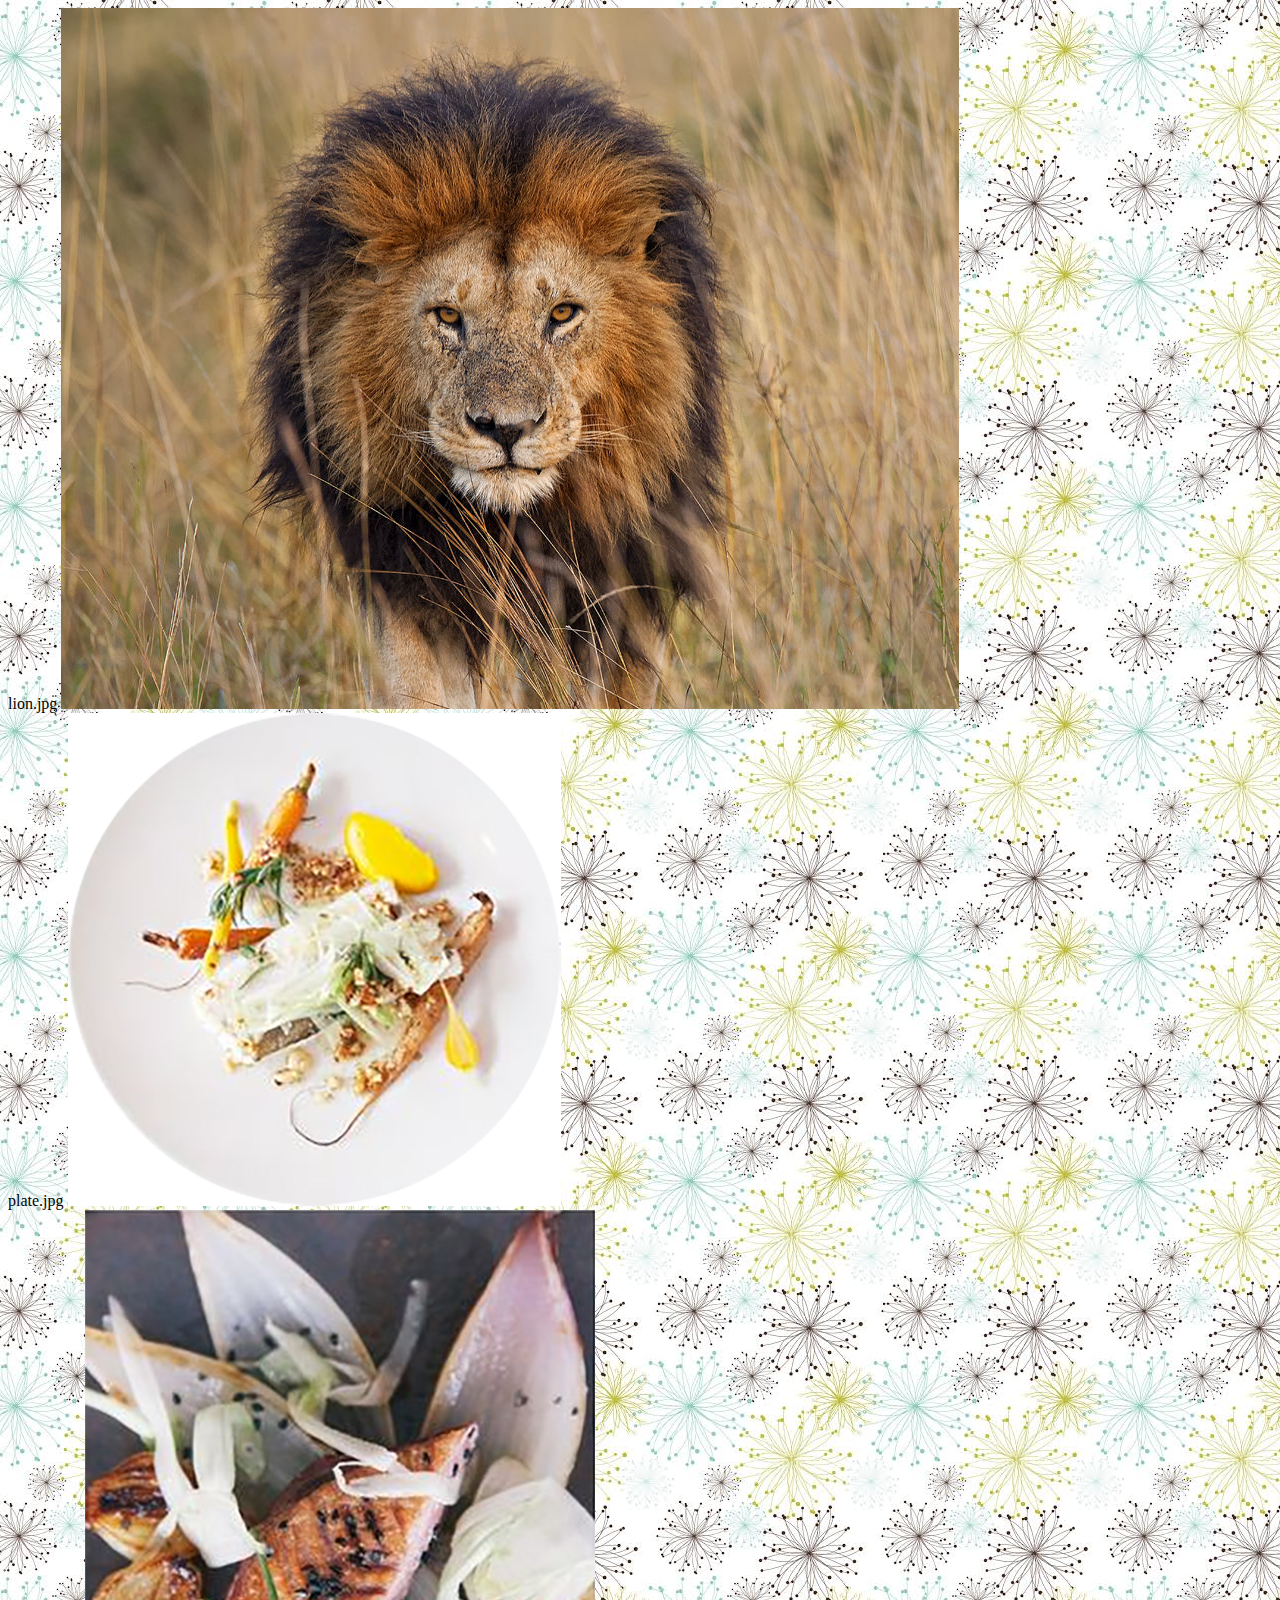
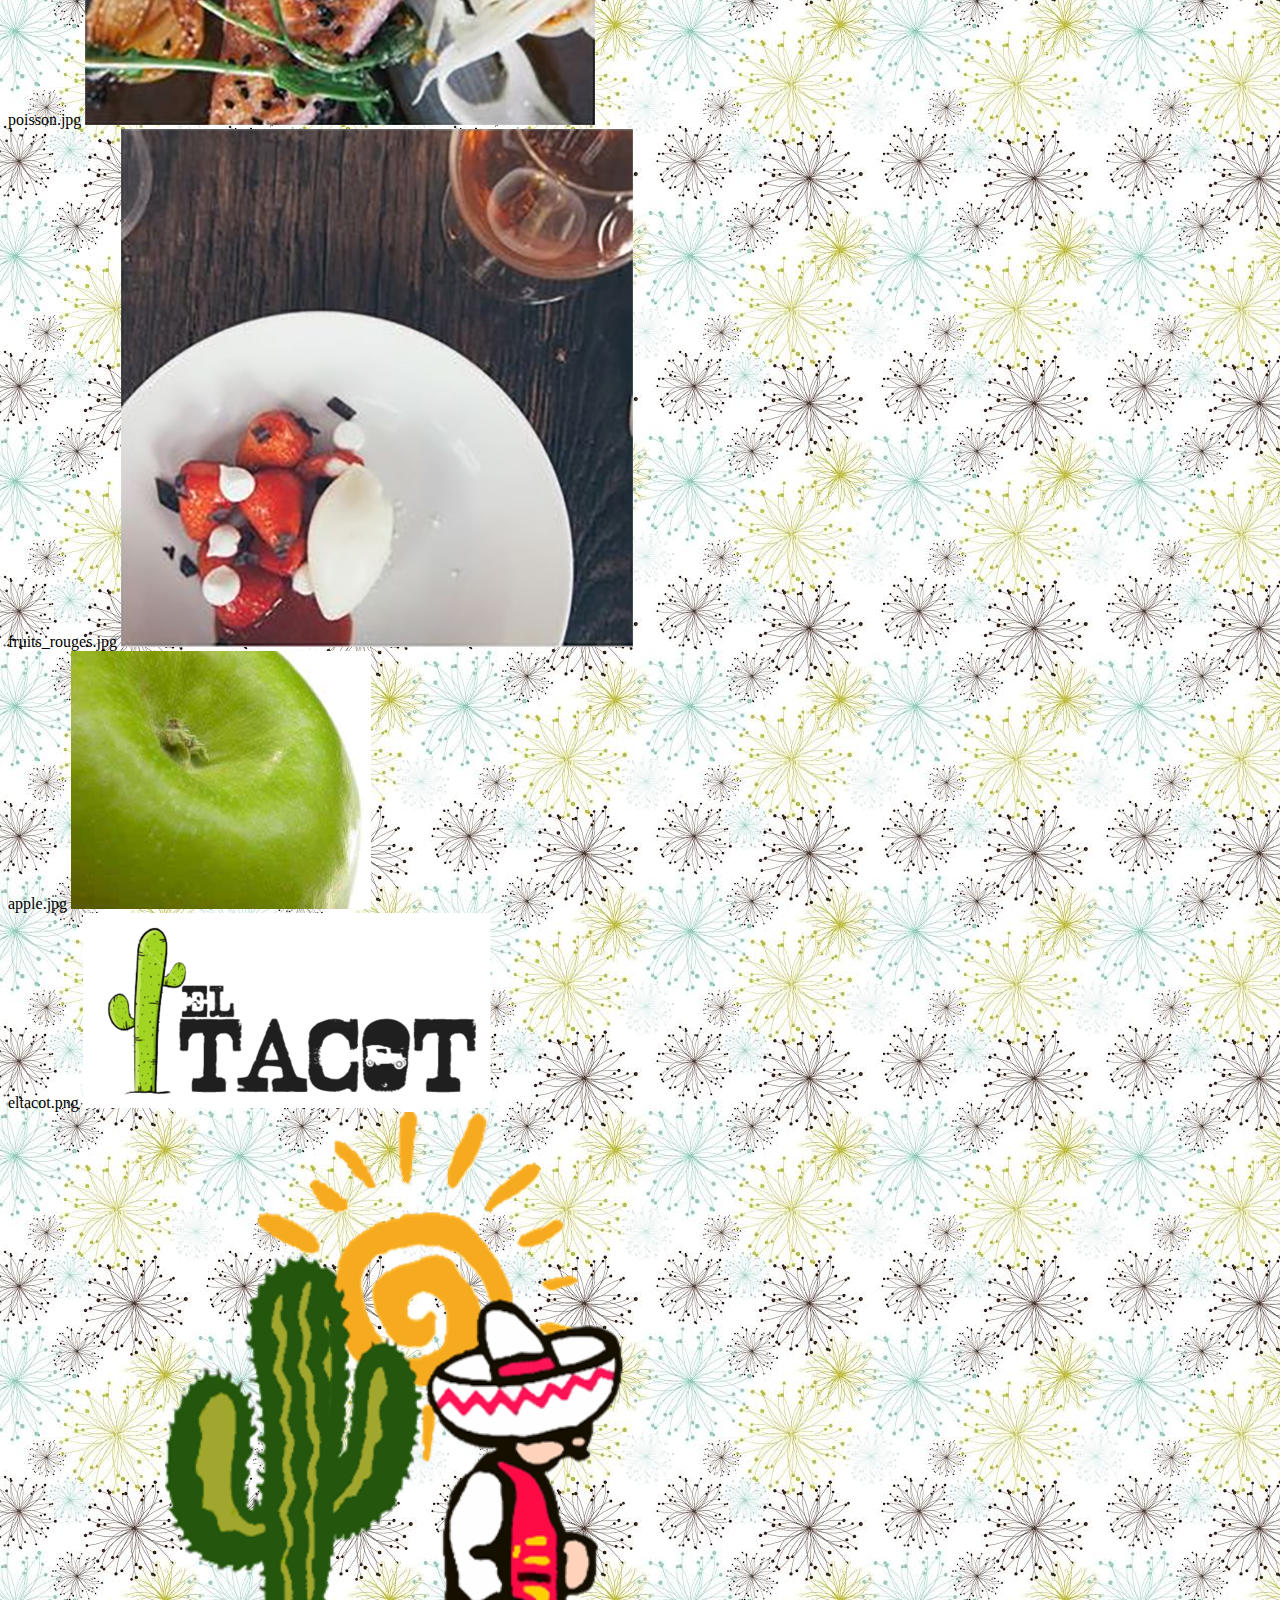
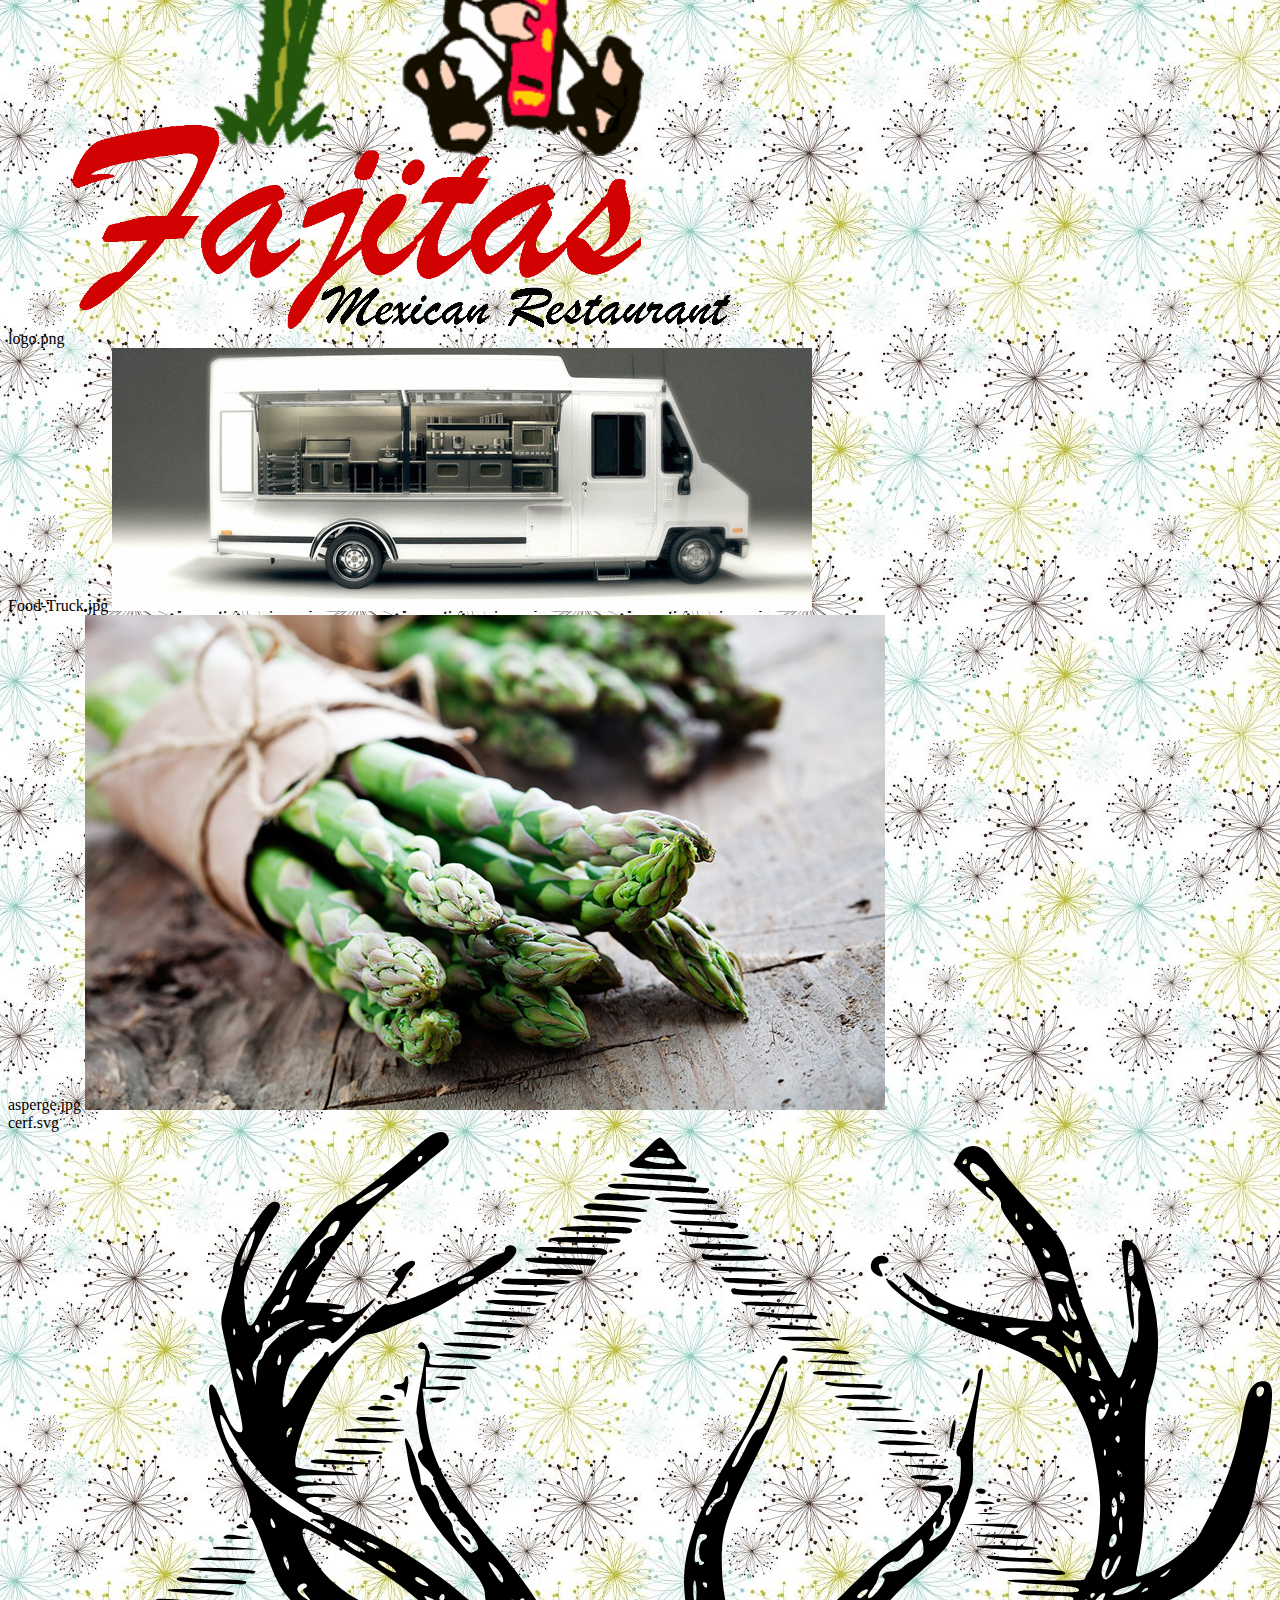
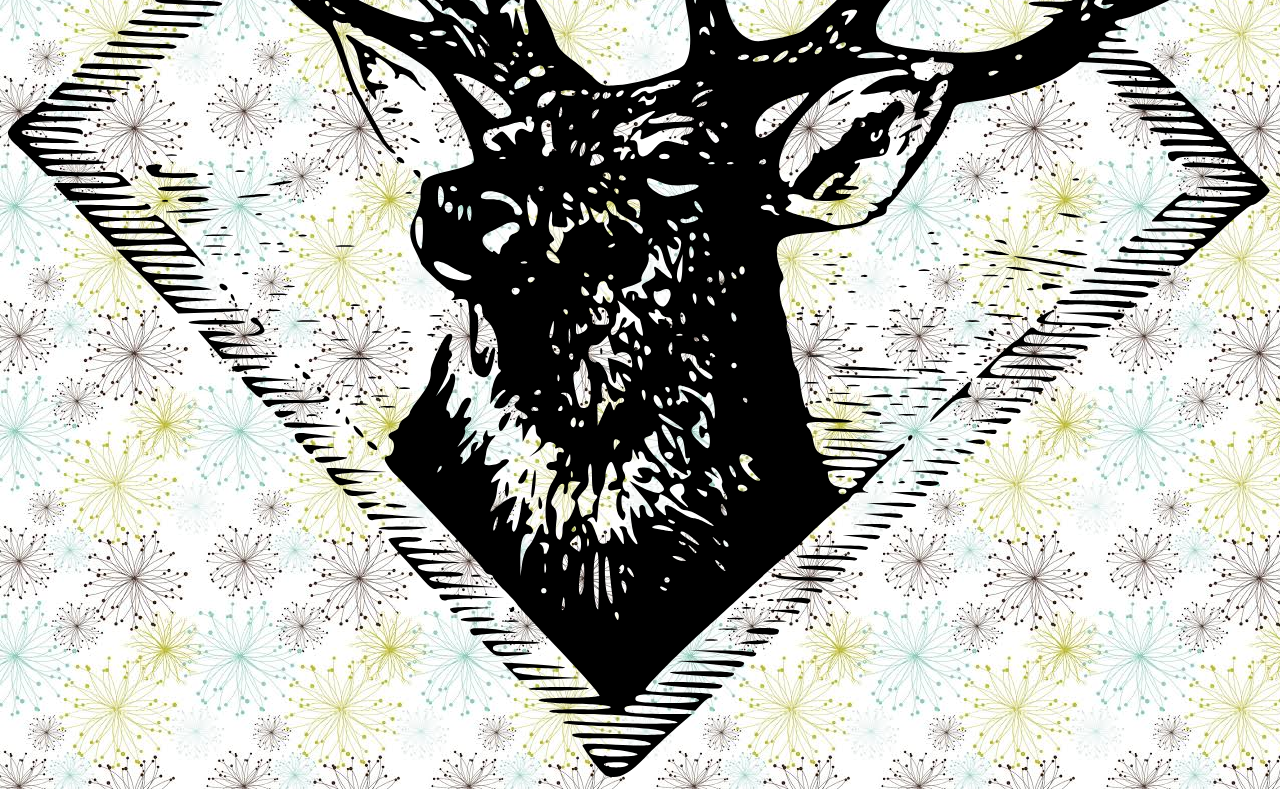
<file: site/index.html>
<!DOCTYPE html>
<html lang="en">
<head>
    <meta charset="utf-8" />
    <meta http-equiv="X-UA-Compatible" content="IE=edge">
    <title>Kevin</title>
    <meta name="viewport" content="width=device-width, initial-scale=1">
    <link rel="stylesheet" href="css/style.css">
</head>
<body>
        <li>lion.jpg
                <img src="img/lion.jpg" alt="lion"></li>
                <li>plate.jpg
                <img src="img/plate.jpg" alt="plate"></li>
                <li>poisson.jpg
                <img src="img/poisson.jpg" alt="poisson"></li>
                <li>fruits_rouges.jpg
                <img src="img/fruits_rouges.jpg" alt="fruits rouges"></li>
                <li>apple.jpg
                <img src="img/apple.jpg" alt="apple"></li>
                <li>eltacot.png
                <img src="img/eltacot.png" alt="eltacot"></li>
                <li>logo.png
                <img src="img/logo.png" alt="logo"></li>
                <li>Food-Truck.jpg
                <img src="img/Food-Truck.jpg" alt="Food-Truck"></li>
                <li>asperge.jpg
                <img src="img/asperge.jpg" alt="asperge"></li>
                <li>cerf.svg
                <img src="img/cerf.svg" alt="cerf"></li>
    <!-- <img src="img/logo.png" alt="Katana"> -->
    <!-- chemin relatif -->
    <!-- <img src="C:/xampp/htdocs/chemin/img/logo.png" alt="Katana"> -->
    <!-- chemin absolu -->
</body>
</html>
</file>
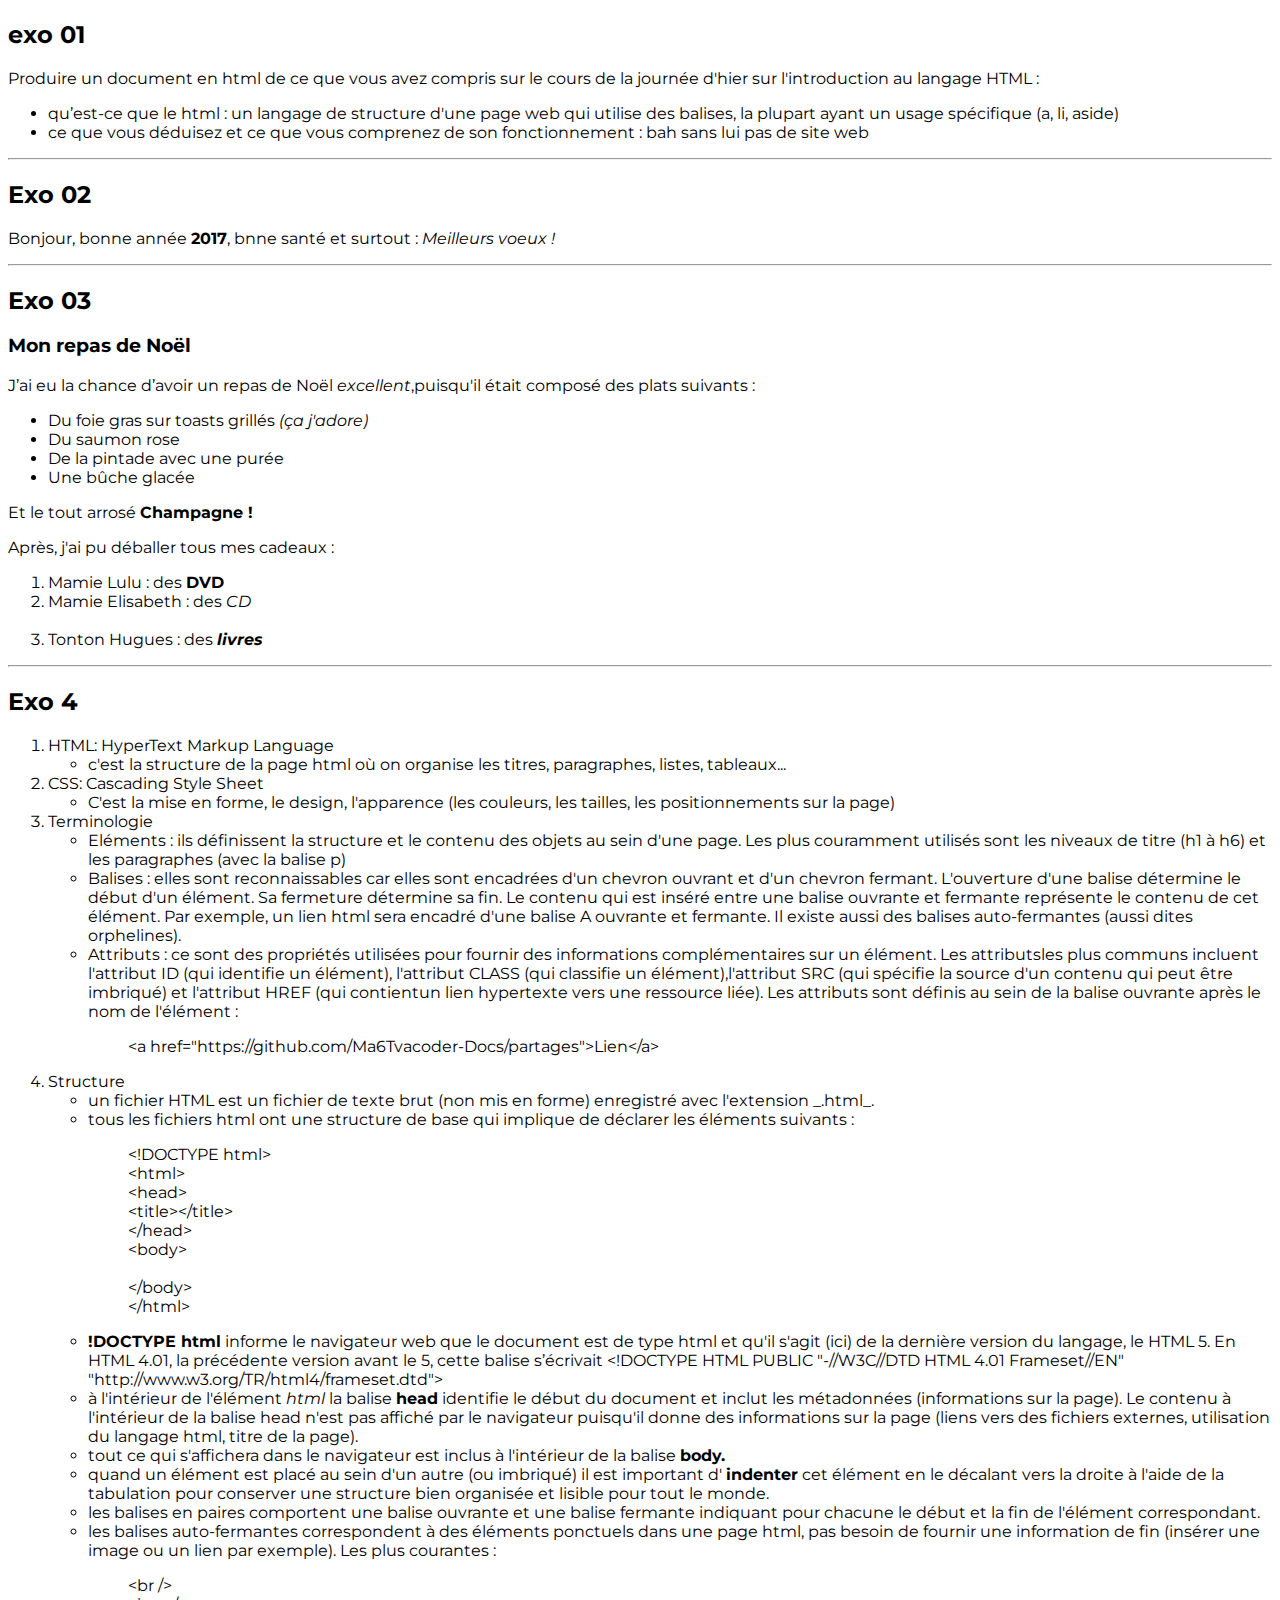
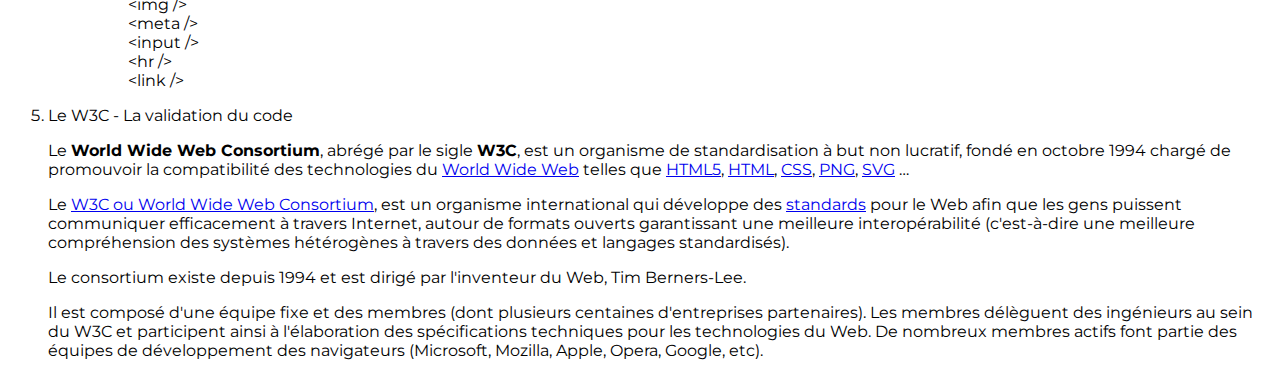
<file: Cours/25JUIN HTML CSS/exos/index.html>
<!DOCTYPE html>
<html lang="en">
<head>
    <meta charset="UTF-8">
    <meta name="viewport" content="width=device-width, initial-scale=1.0">
    <meta http-equiv="X-UA-Compatible" content="ie=edge">
    <title>WorkShop - 1ères Balises HTML</title>
    <link href="https://fonts.googleapis.com/css?family=Montserrat" rel="stylesheet">
    <link rel="stylesheet" href="css/style.css">
</head>
<body>

    <h2>exo 01</h2>
    <p>Produire un document en html de ce que vous avez compris sur le cours de la journée d'hier sur l'introduction au langage
    HTML :</p>
    <ul>
        <li>
            qu’est-ce que le html : un langage de structure d'une page web qui utilise des balises, la plupart ayant un usage spécifique (a, li, aside)
        </li>
        <li>ce que vous déduisez et ce que vous comprenez de son fonctionnement : bah sans lui pas de site web </li>
    </ul>
    <hr>

    <h2>Exo 02</h2>
    <p>Bonjour, bonne année
        <strong>2017</strong>, bnne santé et surtout : <em>Meilleurs voeux !</em>
    </p>
    <hr>

    <h2>Exo 03</h2>
    <h3>Mon repas de Noël</h3>
    <p>J’ai eu la chance d’avoir un repas de Noël
    <em>excellent</em>,puisqu'il était composé des plats suivants : </p>

    <ul>
        <li>Du foie gras sur toasts grillés
            <em>(ça j'adore)</em>
        </li>
        <li>Du saumon rose</li>
        <li>De la pintade avec une purée</li>
        <li>Une bûche glacée</li>
    </ul>
    <p>Et le tout arrosé <strong>Champagne !</strong></p>
    <p>Après, j'ai pu déballer tous mes cadeaux : </p>
        <ol>
            <li>Mamie Lulu : des <strong>DVD</strong></li>
            <li>Mamie Elisabeth : des <em>CD</em></li>
            <br>
            <li>Tonton Hugues : des
                <strong>
                    <em>livres</em>
                </strong>
            </li>
        </ol>
        <hr>
        <h2>Exo 4</h2>
<ol>
    <li>HTML: HyperText Markup Language</li>
    <ul>
        <li>c'est la structure de la page html où on organise les titres, paragraphes, listes, tableaux...</li>
    </ul>
    <li>CSS: Cascading Style Sheet</li>
    <ul>
        <li>C'est la mise en forme, le design, l'apparence (les couleurs, les tailles, les positionnements sur la page)</li>
    </ul>
    <li>Terminologie</li>
    <ul>
        <li>Eléments : ils définissent la structure et le contenu des objets au sein d'une page. Les plus couramment utilisés sont les niveaux de titre (h1 à h6) et les paragraphes (avec la balise p)</li>

        <li>Balises : elles sont reconnaissables car elles sont encadrées d'un chevron ouvrant et d'un chevron fermant. L'ouverture d'une balise détermine le début d'un élément. Sa fermeture détermine sa fin. Le contenu qui est inséré entre une balise ouvrante et fermante représente le contenu de cet élément. Par exemple, un lien html sera encadré d'une balise A ouvrante et fermante. Il existe aussi des balises auto-fermantes (aussi dites orphelines).</li>

        <li>Attributs : ce sont des propriétés utilisées pour fournir des informations complémentaires sur un élément. Les attributsles plus communs incluent l'attribut ID (qui identifie un élément), l'attribut CLASS (qui classifie un élément),l'attribut SRC (qui spécifie la source d'un contenu qui peut être imbriqué) et l'attribut HREF (qui contientun lien hypertexte vers une ressource liée). Les attributs sont définis au sein de la balise ouvrante après le nom de l'élément :</li>

            <blockquote>
                &lt;a href="https://github.com/Ma6Tvacoder-Docs/partages">Lien&lt;/a>
            </blockquote>
    </ul>
    
    <li>Structure</li>
    <ul>
        <li>un fichier HTML est un fichier de texte brut (non mis en forme) enregistré avec l'extension _.html_.</li>
        <li>tous les fichiers html ont une structure de base qui implique de déclarer les éléments suivants :</li>
        <blockquote>&lt;!DOCTYPE html>
            <br /> &lt;html>
            <br /> &lt;head>
            <br /> &lt;title>&lt;/title>
            <br /> &lt;/head>
            <br /> &lt;body>

            <br />
            <br /> &lt;/body>
            <br /> &lt;/html></blockquote>
        <li>
            <strong>!DOCTYPE html</strong> informe le navigateur web que le document est de type html et qu'il s'agit (ici) de la dernière
            version du langage, le HTML 5. En HTML 4.01, la précédente version avant le 5, cette balise s’écrivait &lt;!DOCTYPE
            HTML PUBLIC "-//W3C//DTD HTML 4.01 Frameset//EN" "http://www.w3.org/TR/html4/frameset.dtd"></li>
        <li>à l'intérieur de l'élément
            <em>html</em> la balise
            <strong>head</strong> identifie le début du document et inclut les métadonnées (informations sur la page). Le contenu à l'intérieur
            de la balise head n'est pas affiché par le navigateur puisqu'il donne des informations sur la page (liens vers des
            fichiers externes, utilisation du langage html, titre de la page).</li>
        <li>tout ce qui s'affichera dans le navigateur est inclus à l'intérieur de la balise
            <strong>body.</strong>
        </li>
        <li>quand un élément est placé au sein d'un autre (ou imbriqué) il est important d'
            <strong>indenter</strong> cet élément en le décalant vers la droite à l'aide de la tabulation pour conserver une structure
            bien organisée et lisible pour tout le monde.</li>
        <li>les balises en paires comportent une balise ouvrante et une balise fermante indiquant pour chacune le début et la fin
            de l'élément correspondant.</li>
        <li>les balises auto-fermantes correspondent à des éléments ponctuels dans une page html, pas besoin de fournir une information
            de fin (insérer une image ou un lien par exemple). Les plus courantes :</li>
        <blockquote>&lt;br />
            <br> &lt;img />
            <br> &lt;meta />
            <br> &lt;input />
            <br> &lt;hr />
            <br> &lt;link />
        </blockquote>
    </ul>
    <li>Le W3C - La validation du code</li>
    <p>Le
        <strong>World Wide Web Consortium</strong>, abrégé par le sigle
        <strong> W3C</strong>, est un organisme de standardisation à but non lucratif, fondé en octobre 1994 chargé de promouvoir la compatibilité
        des technologies du
        <a href="https://fr.wikipedia.org/wiki/World_Wide_Web">World Wide Web</a> telles que
        <a href="https://fr.wikipedia.org/wiki/HTML5"> HTML5</a>,
        <a href="https://fr.wikipedia.org/wiki/Hypertext_Markup_Language"> HTML</a>,
        <a href="https://fr.wikipedia.org/wiki/Feuilles_de_style_en_cascade"> CSS</a>,
        <a href="https://fr.wikipedia.org/wiki/Portable_Network_Graphics"> PNG</a>,
        <a href="https://fr.wikipedia.org/wiki/Scalable_Vector_Graphics"> SVG</a> …
    </p>
    <p>Le
        <a href="http://www.w3.org"> W3C ou World Wide Web Consortium</a>, est un organisme international qui développe des
        <a href="http://www.w3.org/standards/"> standards</a> pour le Web afin que les gens puissent communiquer efficacement à travers Internet, autour de formats ouverts
        garantissant une meilleure interopérabilité (c'est-à-dire une meilleure compréhension des systèmes hétérogènes à travers
        des données et langages standardisés).
    </p>
    <p>
        Le consortium existe depuis 1994 et est dirigé par l'inventeur du Web, Tim Berners-Lee.
    </p>
    <p>
        Il est composé d'une équipe fixe et des membres (dont plusieurs centaines d'entreprises partenaires). Les membres délèguent
        des ingénieurs au sein du W3C et participent ainsi à l'élaboration des spécifications techniques pour les technologies
        du Web. De nombreux membres actifs font partie des équipes de développement des navigateurs (Microsoft, Mozilla, Apple,
        Opera, Google, etc).
    </p>
    </ol>








</body>
</html>
</file>
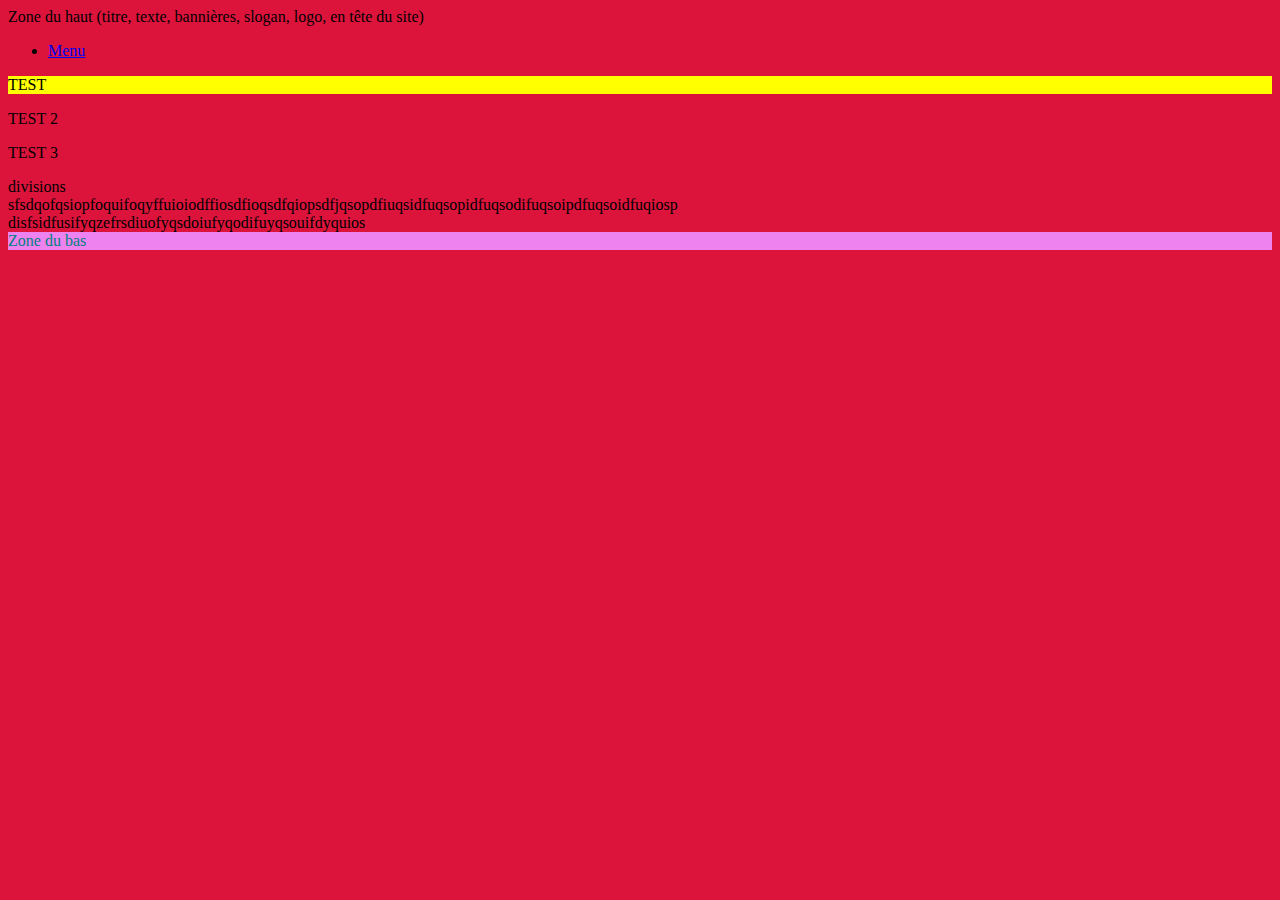
<file: HTML_CSS/02_balises.html>
<!DOCTYPE html>
<html>
<head>
    <meta charset="utf-8" />
    <meta http-equiv="X-UA-Compatible" content="IE=edge">
    <title>Page Title</title>
    <meta name="viewport" content="width=device-width, initial-scale=1">
    <meta name="keywords" content="mot1 mot2">
    <link rel="stylesheet" href="02_balises.css"> 
</head>
<body>
    <header>Zone du haut (titre, texte, bannières, slogan, logo, en tête du site)</header>

    <nav>
        <ul>
            <li><a href="#Menu">Menu</a></li>
        </ul>
    </nav>
    <section>
        <p class="jaune">TEST </p>
        <p> TEST 2</p>
        <p> TEST 3</p>

        <div>divisions</div>

        <article>sfsdqofqsiopfoquifoqyffuioiodffiosdfioqsdfqiopsdfjqsopdfiuqsidfuqsopidfuqsodifuqsoipdfuqsoidfuqiosp</article>
        <article>disfsidfusifyqzefrsdiuofyqsdoiufyqodifuyqsouifdyquios</article>
        <footer id="unique">Zone du bas</footer>        
    </section>
</body>
</html>
</file>
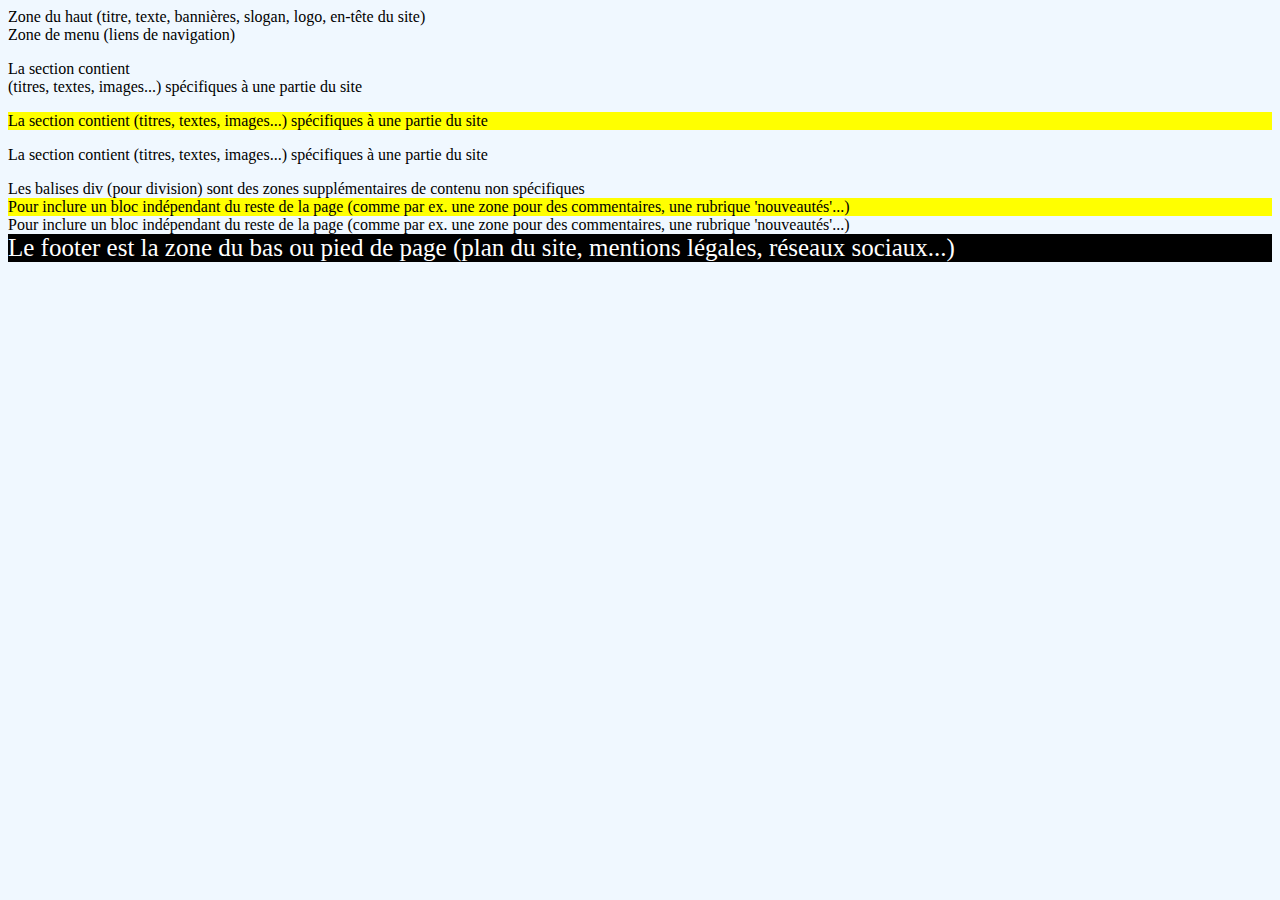
<file: Cours/25JUIN HTML CSS/02_balises.html>
<!DOCTYPE html>
<html lang="fr">
<head>
    <meta charset="UTF-8">
    <meta name="viewport" content="width=device-width, initial-scale=1.0">
    <meta http-equiv="X-UA-Compatible" content="ie=edge">
    <!-- keywords => mots clés du site servant au référencement sur internet -->
    <meta name="keywords" content="mot1 mot2">
    <title>Document</title>
    <link rel="stylesheet" href="css/02_balises.css">
</head>
<body>
    <header>Zone du haut (titre, texte, bannières, slogan, logo, en-tête du site)</header>

    <nav>Zone de menu (liens de navigation)</nav>

    <section>
        <p>La section contient <br>(titres, textes, images...) spécifiques à une partie du site</p>
        <p class="jaune">La section contient (titres, textes, images...) spécifiques à une partie du site</p>
        <p>La section contient (titres, textes, images...) spécifiques à une partie du site</p>

        <div id="coucou">Les balises div (pour division) sont des zones supplémentaires de contenu non spécifiques</div>

        <article class="jaune">Pour inclure un bloc indépendant du reste de la page (comme par ex. une zone pour des commentaires, une rubrique 'nouveautés'...)</article>
        <article>Pour inclure un bloc indépendant du reste de la page (comme par ex. une zone pour des commentaires, une rubrique 'nouveautés'...)</article>
    </section>

    <footer id="unique">Le footer est la zone du bas ou pied de page (plan du site, mentions légales, réseaux sociaux...)</footer>
</body>
</html>
</file>
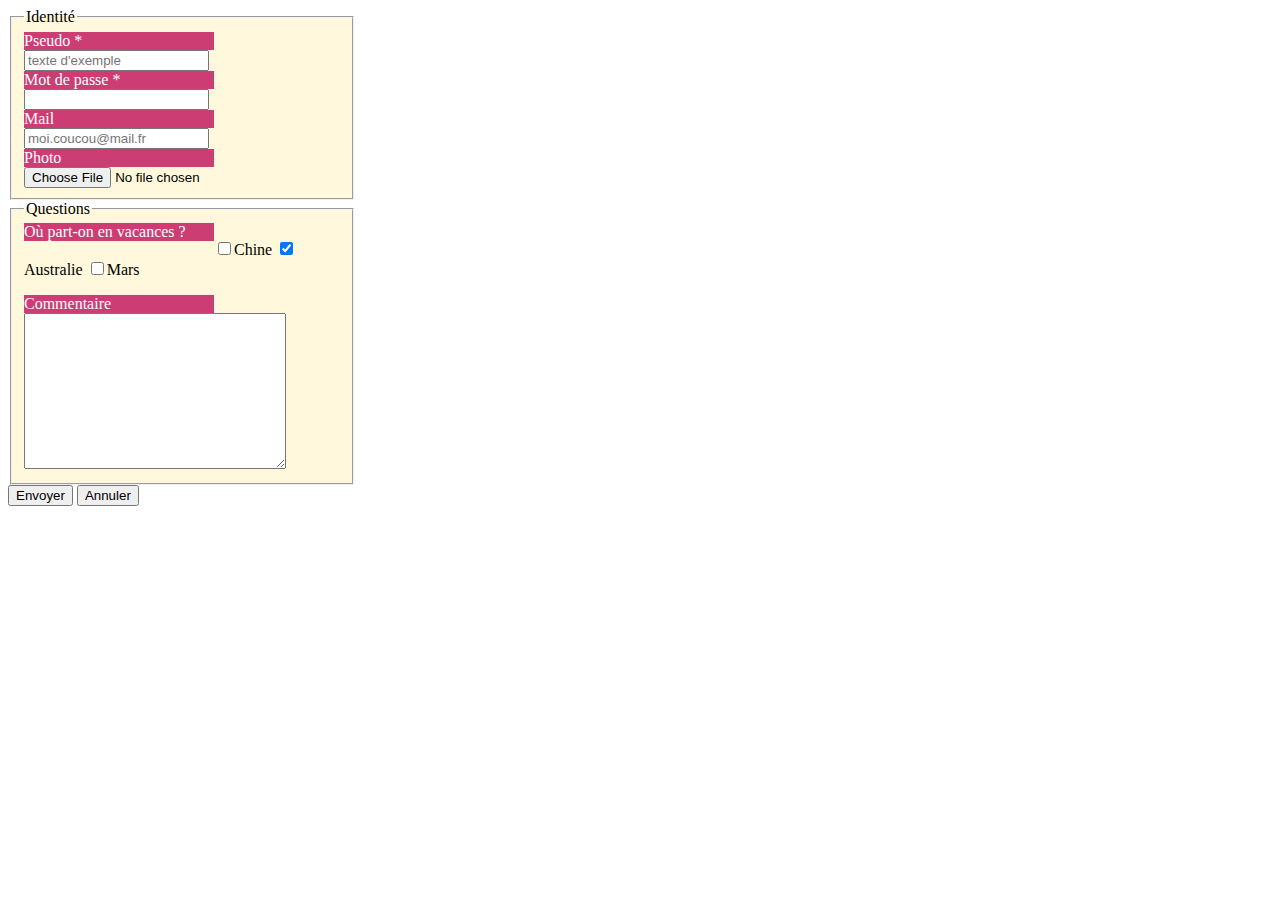
<file: Cours/25JUIN HTML CSS/03_formulaire.html>
<!DOCTYPE html>
<html lang="fr">
<head>
    <meta charset="UTF-8">
    <meta name="viewport" content="width=device-width, initial-scale=1.0">
    <meta http-equiv="X-UA-Compatible" content="ie=edge">
    <title>Formulaire</title>
    <link rel="stylesheet" href="css/03_formulaire.css">
</head>
<body>
    <!-- Je déclare mon formulaire avec la balise FORM -->
    <form action="">
        <fieldset>
            <legend>Identité</legend>

            <!-- texte -->
            <label for="">Pseudo *</label>
            <input type="text" placeholder="texte d'exemple" required><br>
            <!-- REQUIRED rend le champs obligatoire pour valider le formulaire -->

            <!-- mot de passe -->
            <label for="">Mot de passe *</label>
            <input type="password" required><br>

            <!-- email -->
            <label for="">Mail</label>
            <input type="email" placeholder="moi.coucou@mail.fr"><br>

            <!-- fichier -->
            <label for="">Photo</label>
            <input type="file"><br>
        </fieldset>

        <fieldset>
            <legend>Questions</legend>

            <!-- cases à cocher -->
            <label for="">Où part-on en vacances ?</label>
            <p>
                <input type="checkbox">Chine
                <!-- CHECKED coche une case par défaut -->
                <input type="checkbox" checked>Australie
                <input type="checkbox">Mars
            </p>

            <!-- zone de texte -->
            <label for="">Commentaire</label>
            <!-- je dimensionne ma zone de texte avec les attributs COLS (colonnes = nb de caractères) et ROWS (rangs/lignes) -->
            <textarea name="" id="" cols="30" rows="10"></textarea><br>
        </fieldset>

        <!-- bouton d'envoi du formulaire -->
        <input type="submit" value="Envoyer">
        <!-- bouton pour vider le formulaire -->
        <input type="reset" value="Annuler">
    </form>
</body>
</html>
</file>
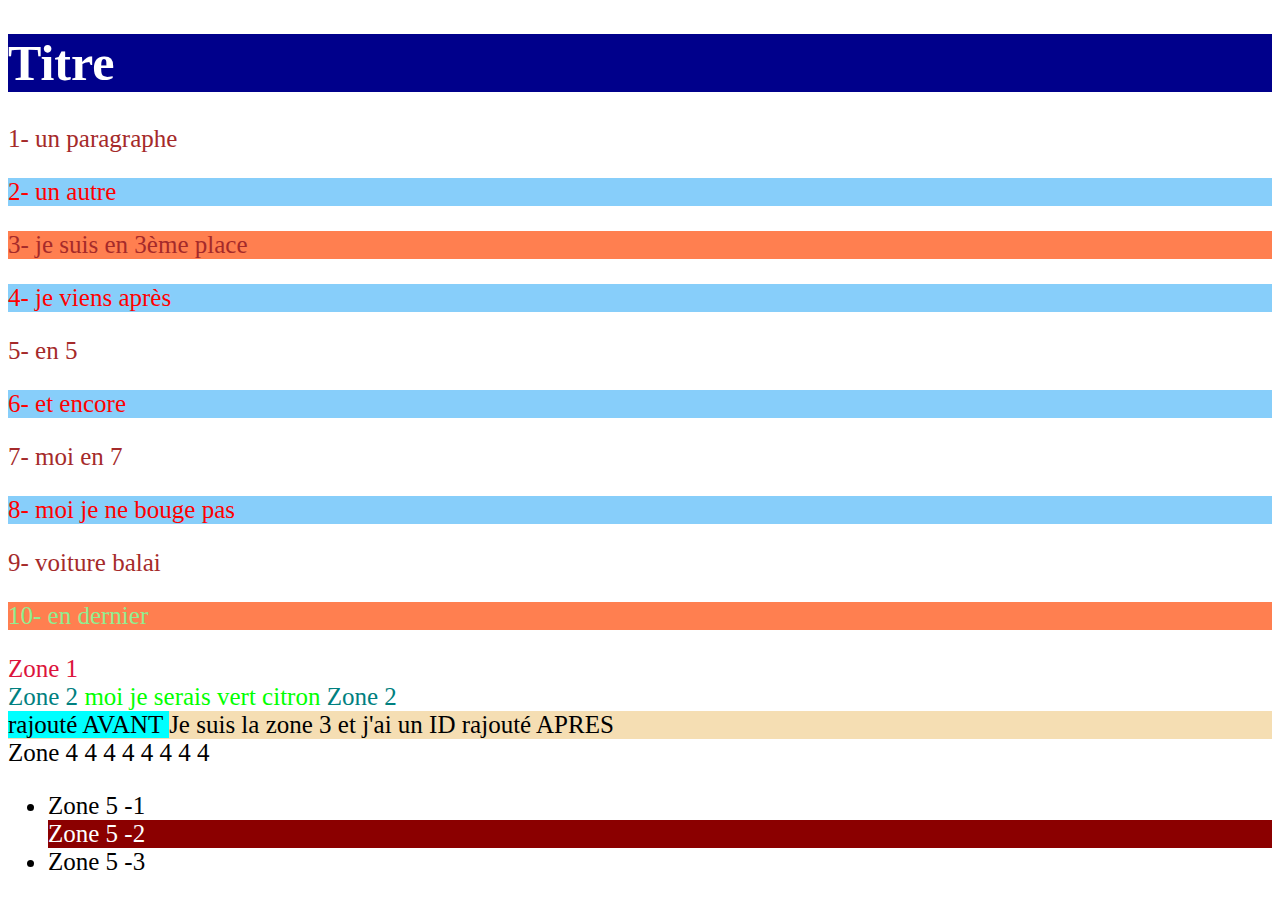
<file: Cours/25JUIN HTML CSS/04_selecteurs.html>
<!DOCTYPE html>
<html lang="fr">
<head>
    <meta charset="UTF-8">
    <meta name="viewport" content="width=device-width, initial-scale=1.0">
    <meta http-equiv="X-UA-Compatible" content="ie=edge">
    <title>Les sélecteurs CSS</title>
    <link rel="stylesheet" href="css/04_selecteurs.css">
</head>
<body>
    <!-- h1+section>p*10 -->
    <h1>Titre</h1>
    <section>
        <p>1- un paragraphe</p>
        <p>2- un autre</p>
        <p>3- je suis en 3ème place</p>
        <p>4- je viens après</p>
        <p>5- en 5</p>
        <p>6- et encore</p>
        <p>7- moi en 7</p>
        <p>8- moi je ne bouge pas</p>
        <p>9- voiture balai</p>
        <p>10- en dernier</p>
    </section>

    <div class="zone1">Zone 1</div>
    <div class="zone2">Zone 2 <span class="lime"> moi je serais vert citron</span> Zone 2</div>
    <div id="zone3">Je suis la zone 3 et j'ai un ID</div>
    <div class="zone4">Zone 4 <span>4 4 4 4 4 4 4</span></div>
    <div class="zone5">
        <ul>
            <li>Zone 5 -1</li>
            <li>Zone 5 -2</li>
            <li>Zone 5 -3</li>
        </ul>
    </div>
</body>
</html>
</file>
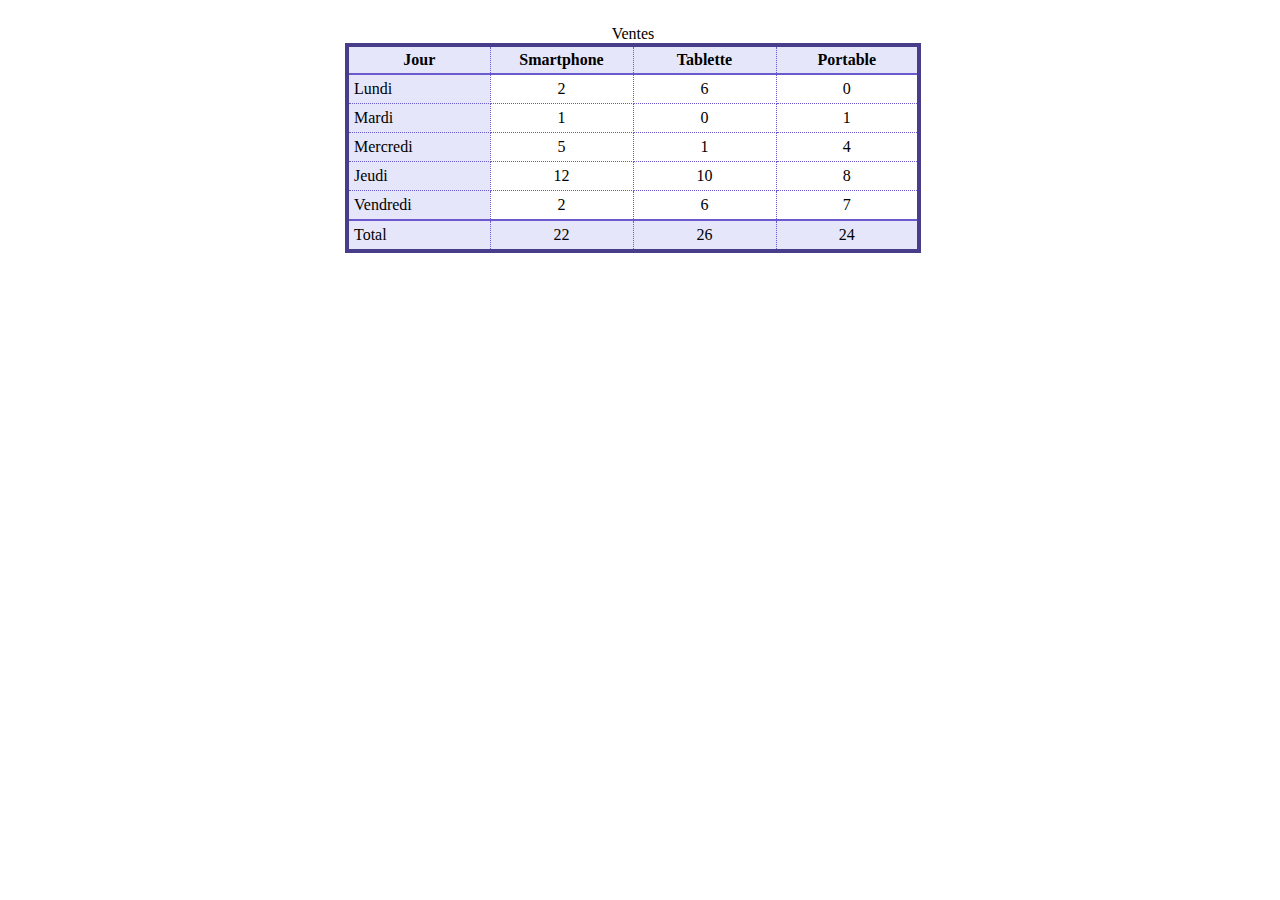
<file: Cours/25JUIN HTML CSS/05_tableau.html>
<!DOCTYPE html>
<html lang="fr">
<head>
    <meta charset="UTF-8">
    <meta name="viewport" content="width=device-width, initial-scale=1.0">
    <meta http-equiv="X-UA-Compatible" content="ie=edge">
    <title>Tableau</title>
    <link rel="stylesheet" href="css/05_tableau.css">
</head>
<body>
    <!-- déclaration d'un tableau -->
    <table>
        <!-- titre (cellules fusionnées) -->
        <caption>Ventes</caption>
        <!-- en-tête du tableau -->
        <thead>
            <!-- tr = rang / ligne (t = table / r = row ou ligne) -->
            <tr>
                <!-- th = titres de colonnes (t = table / h = head ou tête) -->
                <!-- th*4 -->
                <th>Jour</th>
                <th>Smartphone</th>
                <th>Tablette</th>
                <th>Portable</th>
            </tr>
        </thead>

        <!-- tfoot = bas du tableau /!\ les normes W3C mettent la balise TFOOT avant celle du corps du tableau -->
        <tfoot>
            <tr>
                <td>Total</td>
                <td>22</td>
                <td>26</td>
                <td>24</td>
            </tr>
        </tfoot>

        <!-- tbody = corps du tableau -->
        <tbody>
            <!-- (tr>td*4)*5 -->
            <tr>
                <!-- td (t = table / d = data ou données) -->
                <td>Lundi</td>
                <td>2</td>
                <td>6</td>
                <td>0</td>
            </tr>
            <tr>
                <td>Mardi</td>
                <td>1</td>
                <td>0</td>
                <td>1</td>
            </tr>
            <tr>
                <td>Mercredi</td>
                <td>5</td>
                <td>1</td>
                <td>4</td>
            </tr>
            <tr>
                <td>Jeudi</td>
                <td>12</td>
                <td>10</td>
                <td>8</td>
            </tr>
            <tr>
                <td>Vendredi</td>
                <td>2</td>
                <td>6</td>
                <td>7</td>
            </tr>
        </tbody>
    </table>
</body>
</html>
</file>
<file: site/css/style.css>
body {
/* background-color: crimson */
background-image: url(../img/bkg.jpg);
}
</file>
<file: Cours/25JUIN HTML CSS/exos/css/style.css>
body{
    font-family: 'Montserrat',
    sans-serif;
}
</file>
<file: HTML_CSS/02_balises.css>
body {
    background: crimson;
}
.jaune {
    background: yellow;
}
#unique{
    background: violet;
    color: teal;
    font-size: 16px;
}
</file>
<file: Cours/25JUIN HTML CSS/css/02_balises.css>
/* je cible une (ou plusieurs) balise avec son nom */
body{
    background: aliceblue; 
}
/* je cible une classe avec un point devant */
.jaune{
    background: yellow;
}
/* je cible un ID avec un # devant */
#unique{
    background: black;
    color: #fff;/* couleur du texte */
    font-size: 25px;/* taille de la police */
}
</file>
<file: Cours/25JUIN HTML CSS/css/03_formulaire.css>
label {
    float: left; /*FLOAT => j'aligne un élément ici sur la gauche*/
    width: 190px; /*largeur de mon label*/
    color: #fff; /*couleur du texte*/
    background: #cc3d74; /*couleur de fond en code hexadécimal ou RVB*/
}
fieldset{
    width: 25%;
    background: cornsilk;
}
</file>
<file: Cours/25JUIN HTML CSS/css/04_selecteurs.css>
body {
    font-size: 25px; /* taille de police en PIXELS */
}

h1{
    background-color: darkblue;
    color: white;
}

/* je cible TOUS les <P> qui sont dans la balise section */
section p {
    color: red;
    }
    /* le premier <p> */
    section p:first-child{
        color: darkcyan;
    }
    /* le dernier <p> */
        section p:last-child{
        color: lightgreen;
    }
    /* les <p> pairs */
    section p:nth-child(even){
        background: lightskyblue;
    }
    /* les <p> impairs */
    section p:nth-child(odd){
        color: brown;
    }
    /* les <p> 3 et 10 */
    section p:nth-child(3), section p:nth-child(10){
        background: coral;
    }
    
/* je cible une classe avec un point . */
.zone1{
    color: #dc143c;
}

.zone2{
    color: #008080;
}

.lime{
    color: #00ff00;        
}

/* Je cible un ID avec # */
#zone3{
    background-color: #f5deb3; /*EMMET pour background-color => bgc + tab */
    }
    /* ajouter du contenu AVANT */
    #zone3:before{
        content: "rajouté AVANT ";
        background-color: cyan;
    }
    /* ajouter du contenu APRES */
    #zone3:after{
        content: " rajouté APRES";
    }

/* 2ème puce de la liste */
li:nth-child(2){
    background-color: darkred;
    color: #fff;
}
</file>
<file: Cours/25JUIN HTML CSS/css/05_tableau.css>
*{ /* l'étoile sélectionne TOUS les éléments de la page html */
    font-family: fantasy;
}

body{
    width: 50%; /* largeur de ma page => 50% de l'écran */
    margin: 0 auto; /* je centre mon tableau en utilisant les marges automatiques */
}

table{
    border: 4px solid #483d8b;/*bordure - 3 valeurs: épaisseur / type de trait / couleur*/
    width: 90%;/* largeur du tableau par rapport à son contenant donc ici le body => règle de l'héritage en CSS*/
    margin: 25px;
    border-collapse: collapse; /* par défaut les bordures des tableaux ont 2 traits => pour qu'il n'y en ait qu'un on utilise la valeur collapse */
}

thead, tfoot{
    background-color: #e6e6fa;
    border: 2px solid #6a5acd;
}

tbody{
    border: 1px solid #6a5acd;
}

th{
    border: 1px dotted #6a5acd; /* dotted => pointillés */
    padding: 4px; /* marge intérieure */
    background-color: #e6e6fa;
    width: 25%;
}

td {
    font-size: 100%; /* EMMET font-size => fz + tab */
    border: 1px dotted #6a5acd; /* EMMET border => bd + tab */
    text-align: center; /* centre le texte - EMMET text-align => ta + tab */
    padding: 5px;
    }
    /* texte de la 1ère colonne aligné à gauche - je surcharge ma ligne 36 (text-align: center) */
    td:first-child{
        text-align: left;
        background-color: #e6e6fa;
    }
</file>
